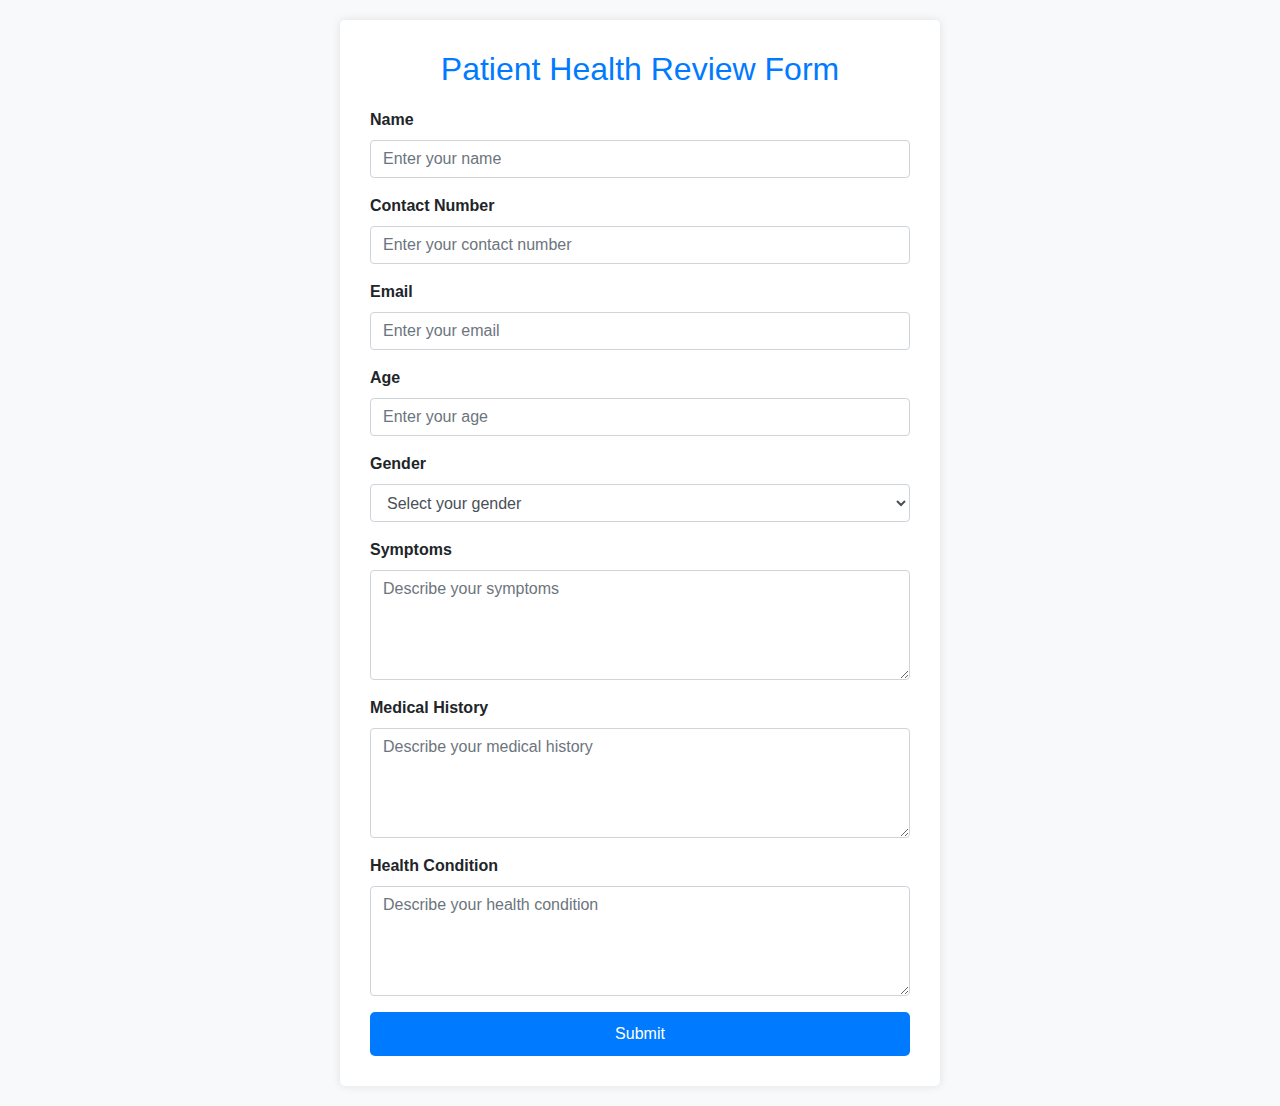
<file: assistantForm.html>
<!DOCTYPE html>
<html lang="en">
<head>
    <meta charset="UTF-8">
    <meta name="viewport" content="width=device-width, initial-scale=1.0">
    <title>Patient Health Review Form</title>
    <link rel="stylesheet" href="https://stackpath.bootstrapcdn.com/bootstrap/4.5.2/css/bootstrap.min.css">
    <style>
        body {
            font-family: Arial, sans-serif;
            background-color: #f8f9fa;
            padding: 20px;
        }
        .review-form {
            background-color: #ffffff;
            border-radius: 5px;
            box-shadow: 0 0 10px rgba(0, 0, 0, 0.1);
            padding: 30px;
            max-width: 600px;
            margin: 0 auto;
        }
        .review-form h2 {
            text-align: center;
            margin-bottom: 20px;
            color: #007bff;
        }
        .form-group label {
            font-weight: bold;
        }
        .btn-submit {
            background-color: #007bff;
            border: none;
            color: #ffffff;
            padding: 10px 20px;
            border-radius: 5px;
            cursor: pointer;
            width: 100%;
        }
        .btn-submit:hover {
            background-color: #0056b3;
        }
    </style>
</head>
<body>
    <div class="review-form">
        <h2>Patient Health Review Form</h2>
        <form id="healthReviewForm" action="confirmationAssistant.html">
            <div class="form-group">
                <label for="patientName">Name</label>
                <input type="text" class="form-control" id="patientName" placeholder="Enter your name" required>
            </div>
            <div class="form-group">
                <label for="patientContact">Contact Number</label>
                <input type="tel" class="form-control" id="patientContact" placeholder="Enter your contact number" required>
            </div>
            <div class="form-group">
                <label for="patientEmail">Email</label>
                <input type="email" class="form-control" id="patientEmail" placeholder="Enter your email" required>
            </div>
            <div class="form-group">
                <label for="patientAge">Age</label>
                <input type="number" class="form-control" id="patientAge" placeholder="Enter your age" required>
            </div>
            <div class="form-group">
                <label for="patientGender">Gender</label>
                <select class="form-control" id="patientGender" required>
                    <option value="" disabled selected>Select your gender</option>
                    <option value="male">Male</option>
                    <option value="female">Female</option>
                    <option value="other">Other</option>
                </select>
            </div>
            <div class="form-group">
                <label for="patientSymptoms">Symptoms</label>
                <textarea class="form-control" id="patientSymptoms" rows="4" placeholder="Describe your symptoms" required></textarea>
            </div>
            <div class="form-group">
                <label for="patientHistory">Medical History</label>
                <textarea class="form-control" id="patientHistory" rows="4" placeholder="Describe your medical history" required></textarea>
            </div>
            <div class="form-group">
                <label for="patientHealthCondition">Health Condition</label>
                <textarea class="form-control" id="patientHealthCondition" rows="4" placeholder="Describe your health condition" required></textarea>
            </div>
            <button type="submit" class="btn-submit">Submit</button>
        </form>
    </div>
</body>
</html>
</file>
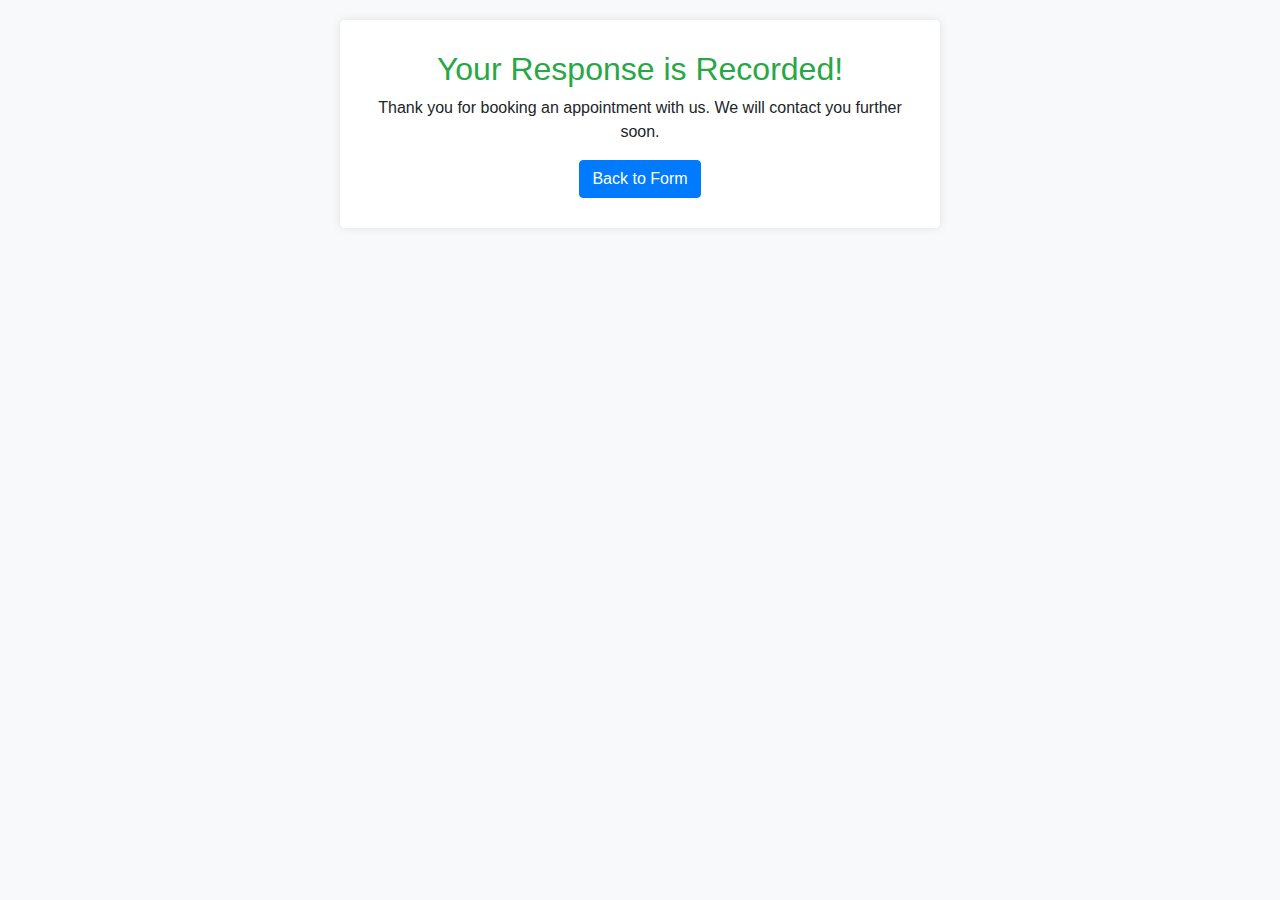
<file: confirmation.html>
<!DOCTYPE html>
<html lang="en">
<head>
    <meta charset="UTF-8">
    <meta name="viewport" content="width=device-width, initial-scale=1.0">
    <title>Confirmation</title>
    <link rel="stylesheet" href="https://stackpath.bootstrapcdn.com/bootstrap/4.5.2/css/bootstrap.min.css">
    <style>
        body {
            font-family: Arial, sans-serif;
            background-color: #f8f9fa;
            padding: 20px;
            text-align: center;
        }
        .confirmation-message {
            background-color: #ffffff;
            border-radius: 5px;
            box-shadow: 0 0 10px rgba(0, 0, 0, 0.1);
            padding: 30px;
            max-width: 600px;
            margin: 0 auto;
        }
        .confirmation-message h2 {
            color: #28a745;
        }
    </style>
</head>
<body>
    <div class="confirmation-message">
        <h2>Your Response is Recorded!</h2>
        <p>Thank you for booking an appointment with us. We will contact you further soon.</p>
        <a href="consultation.html" class="btn btn-primary">Back to Form</a>
    </div>
</body>
</html>
</file>
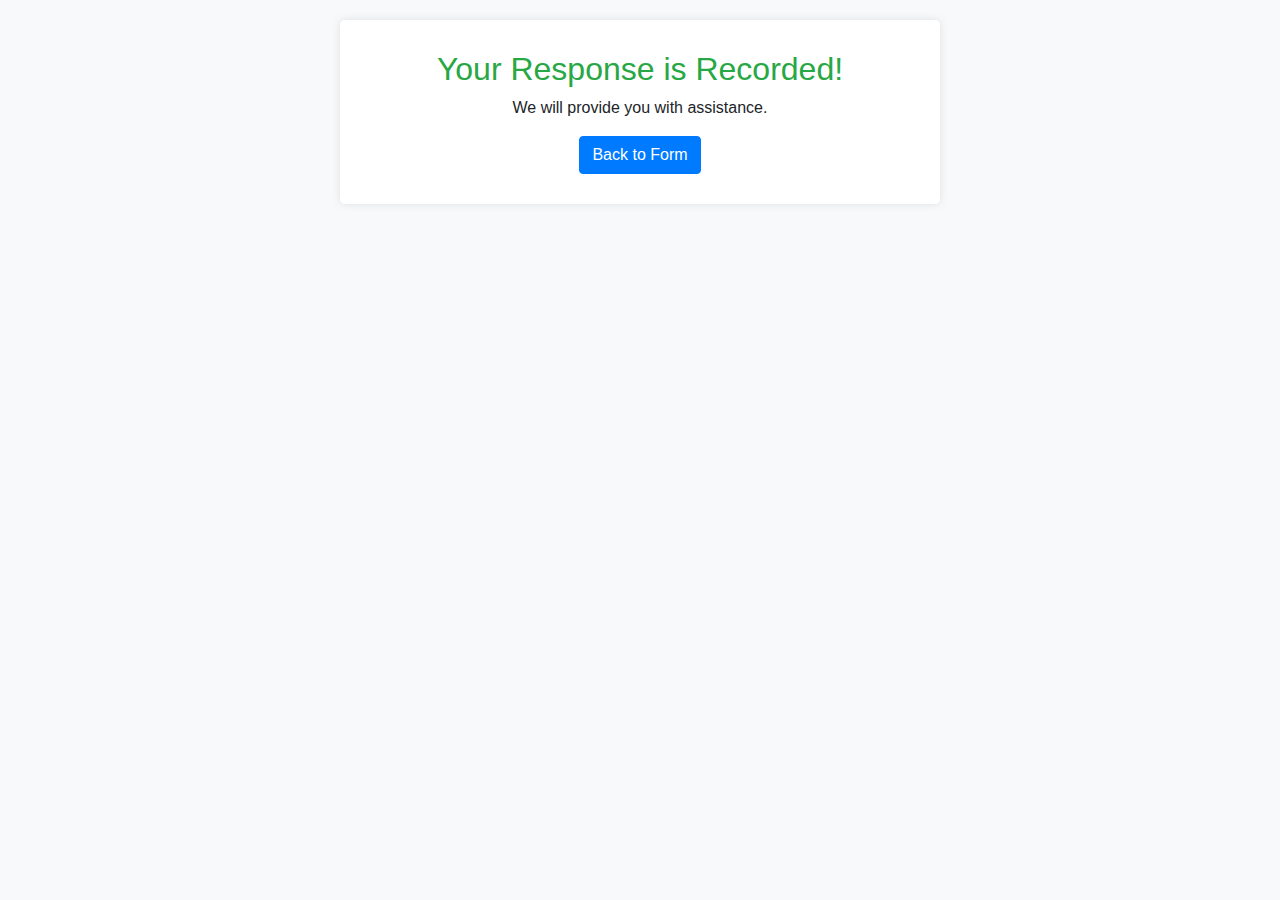
<file: confirmationAssistant.html>
<!DOCTYPE html>
<html lang="en">
<head>
    <meta charset="UTF-8">
    <meta name="viewport" content="width=device-width, initial-scale=1.0">
    <title>Confirmation</title>
    <link rel="stylesheet" href="https://stackpath.bootstrapcdn.com/bootstrap/4.5.2/css/bootstrap.min.css">
    <style>
        body {
            font-family: Arial, sans-serif;
            background-color: #f8f9fa;
            padding: 20px;
            text-align: center;
        }
        .confirmation-message {
            background-color: #ffffff;
            border-radius: 5px;
            box-shadow: 0 0 10px rgba(0, 0, 0, 0.1);
            padding: 30px;
            max-width: 600px;
            margin: 0 auto;
        }
        .confirmation-message h2 {
            color: #28a745;
        }
    </style>
</head>
<body>
    <div class="confirmation-message">
        <h2>Your Response is Recorded!</h2>
        <p>We will provide you with assistance.</p>
        <a href="assistantForm.html" class="btn btn-primary">Back to Form</a>
    </div>
</body>
</html>
</file>
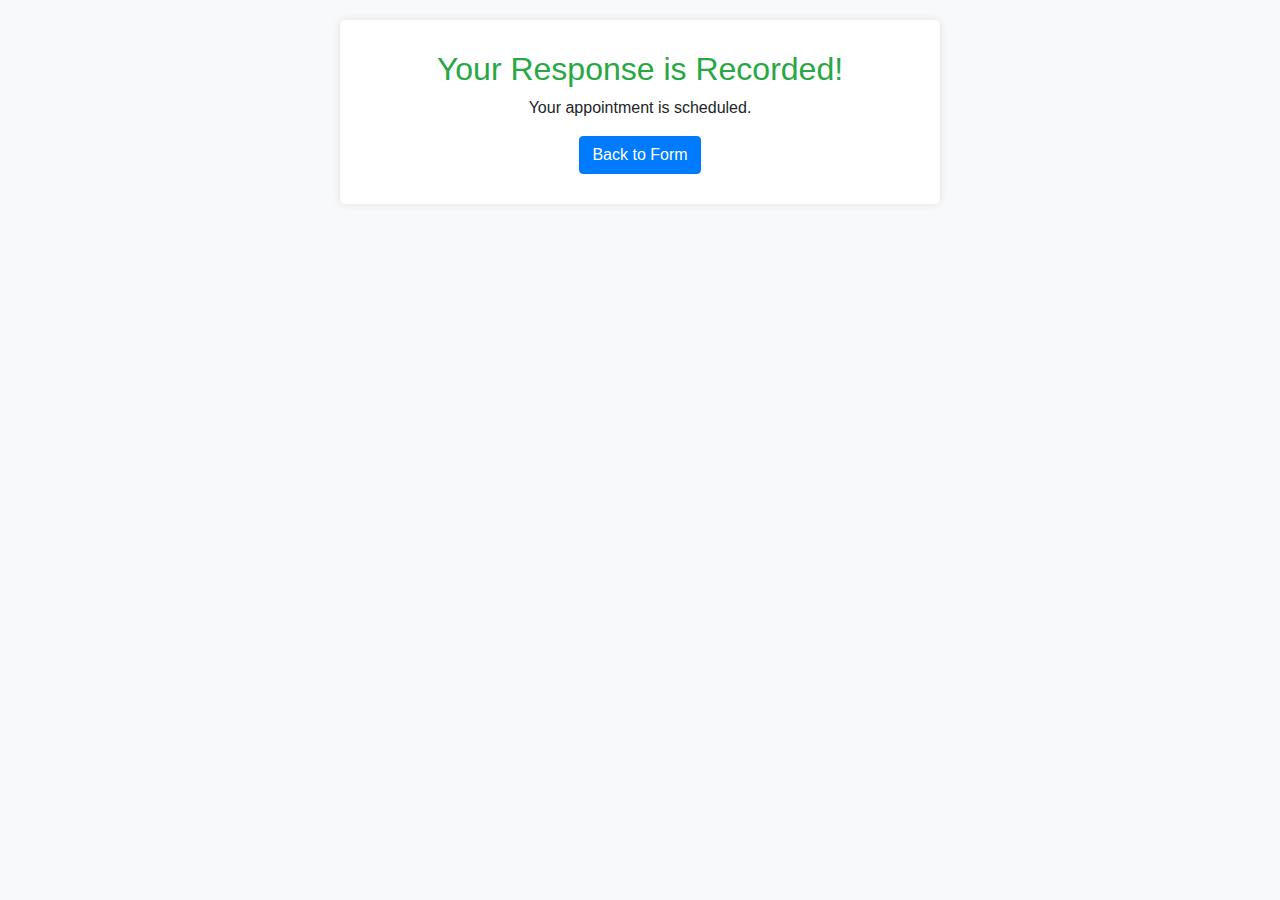
<file: confirmationForhealthCheckup.html>
<!DOCTYPE html>
<html lang="en">
<head>
    <meta charset="UTF-8">
    <meta name="viewport" content="width=device-width, initial-scale=1.0">
    <title>Confirmation</title>
    <link rel="stylesheet" href="https://stackpath.bootstrapcdn.com/bootstrap/4.5.2/css/bootstrap.min.css">
    <style>
        body {
            font-family: Arial, sans-serif;
            background-color: #f8f9fa;
            padding: 20px;
            text-align: center;
        }
        .confirmation-message {
            background-color: #ffffff;
            border-radius: 5px;
            box-shadow: 0 0 10px rgba(0, 0, 0, 0.1);
            padding: 30px;
            max-width: 600px;
            margin: 0 auto;
        }
        .confirmation-message h2 {
            color: #28a745;
        }
    </style>
</head>
<body>
    <div class="confirmation-message">
        <h2>Your Response is Recorded!</h2>
        <p>Your appointment is scheduled.</p>
        <a href="healthCheckup.html" class="btn btn-primary">Back to Form</a>
    </div>
</body>
</html>
</file>
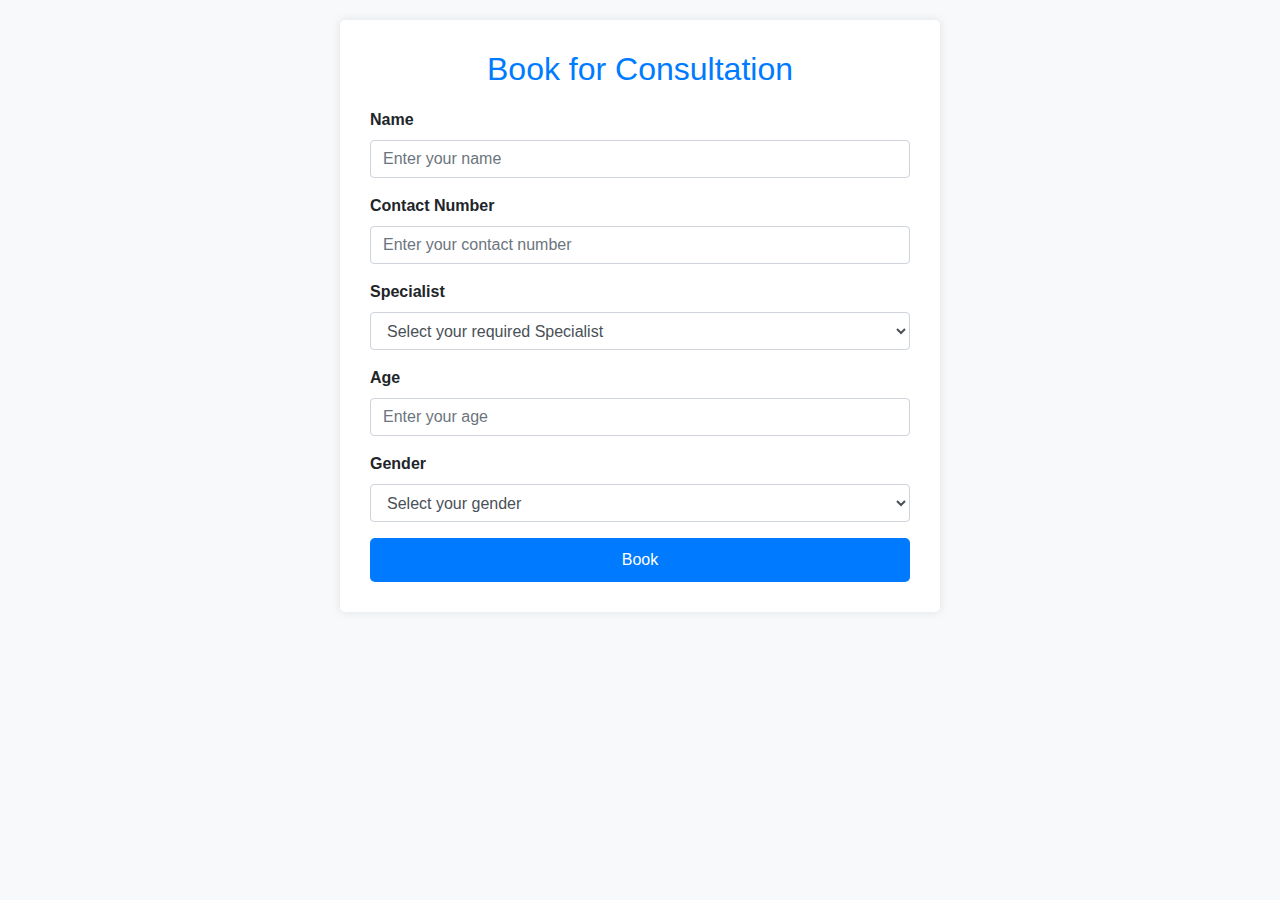
<file: consultation.html>
<!DOCTYPE html>
<html lang="en">
<head>
    <meta charset="UTF-8">
    <meta name="viewport" content="width=device-width, initial-scale=1.0">
    <title>Client Booking Form</title>
    <link rel="stylesheet" href="https://stackpath.bootstrapcdn.com/bootstrap/4.5.2/css/bootstrap.min.css">
    <style>
        body {
            font-family: Arial, sans-serif;
            background-color: #f8f9fa;
            padding: 20px;
        }
        .booking-form {
            background-color: #ffffff;
            border-radius: 5px;
            box-shadow: 0 0 10px rgba(0, 0, 0, 0.1);
            padding: 30px;
            max-width: 600px;
            margin: 0 auto;
        }
        .booking-form h2 {
            text-align: center;
            margin-bottom: 20px;
            color: #007bff;
        }
        .form-group label {
            font-weight: bold;
        }
        .btn-submit {
            background-color: #007bff;
            border: none;
            color: #ffffff;
            padding: 10px 20px;
            border-radius: 5px;
            cursor: pointer;
            width: 100%;
        }
        .btn-submit:hover {
            background-color: #0056b3;
        }
    </style>
</head>
<body>
    <div class="booking-form">
        <h2>Book for Consultation</h2>
        <form action="confirmation.html" name="google-sheet" method="post">
            <div class="form-group">
                <label for="patientName">Name</label>
                <input type="text" class="form-control" id="patientName" name="patientName" placeholder="Enter your name" required>
            </div>
            <div class="form-group">
                <label for="patientContact">Contact Number</label>
                <input type="tel" class="form-control" id="patientContact" name="patientContact" placeholder="Enter your contact number" required>
            </div>
            <div class="form-group">
                
                <div class="form-group">
                    <label for="patientEmail">Specialist</label>
                    <select class="form-control" id="patientGender" required name="patientEmail">
                <option value="" disabled selected>Select your required Specialist</option>
                <option value="Cardiologist">Cardiologist</option>
                <option value="ENT">ENT</option>
                <option value="Gynocologist">Gynocologist</option>
                <option value="General Surgery">General Surgery</option>
                <option value="Neurologist">Neurologist</option>
                <option value="Orthopedic">Orthopedic</option>
                <option value="Gastroenterologist">Gastroenterologist</option>
                <option value="Oncologist">Oncologist</option>
                <option value="Haematologist">Haematologist</option>
                <option value="Dentist">Dentist</option>
                <option value="Others">Others</option>
                    </select>
                </div>
            </div>
            <div class="form-group">
                <label for="patientAge">Age</label>
                <input type="number" class="form-control" id="patientAge" name="patientAge" placeholder="Enter your age" required>
            </div>
            <div class="form-group">
                <label for="patientGender">Gender</label>
                <select class="form-control" name="patientGender" id="patientGender" required>
                    <option value="" disabled selected>Select your gender</option>
                    <option value="male">Male</option>
                    <option value="female">Female</option>
                    <option value="other">Other</option>
                </select>
            </div>
            <button type="submit" class="btn-submit">Book</button>
        </form>
    </div>
    <script>

        const scriptURL = 'https://script.google.com/macros/s/AKfycbyJXy0F4dtvUWJ2Gg6sTFbmkz4kImCVtvTL_i_eL6r5ItBbmz-bL-fI5nHVM6bouTdg/exec'
        const form = document.forms['google-sheet']
      
        // form.addEventListener('submit', e => {
        //   e.preventDefault()
        //   fetch(scriptURL, { method: 'POST', body: new FormData(form)})
        //     // .then(response => confirm("want to submit?"))
        //     .catch(error => console.error('Error!', error.message))
        // })
        form.addEventListener('submit', e => {
            e.preventDefault()
            fetch(scriptURL, { method: 'POST', body: new FormData(form) })

                .then(response => console.log('Success!', response))
                .then(response => window.location.href = "confirmation.html")
                // .then(response => confirm("want to submit?"))
                .catch(error => console.error('Error!', error.message))
    
        })
      </script>
</body>
</html>
</file>
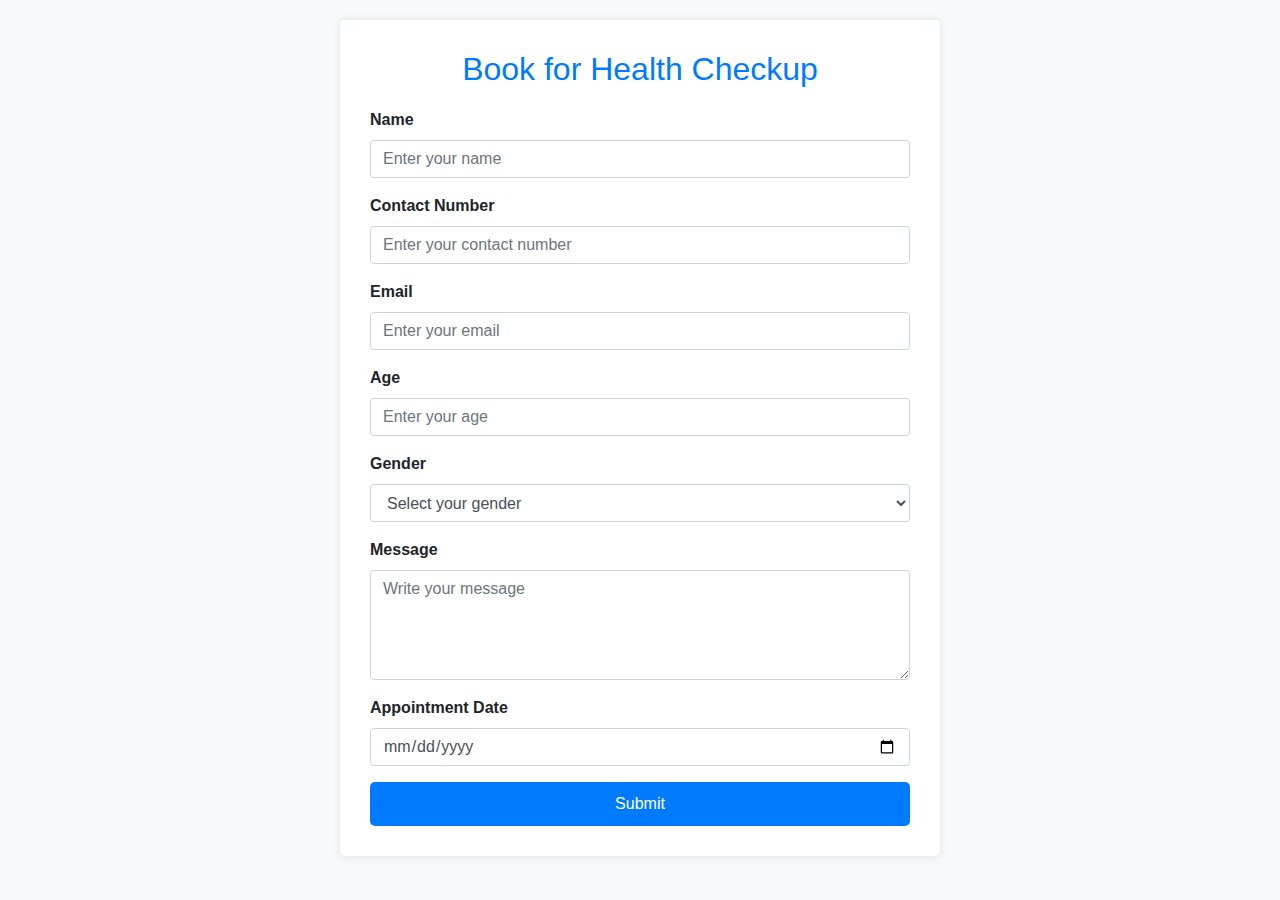
<file: healthCheckup.html>
<!DOCTYPE html>
<html lang="en">
<head>
    <meta charset="UTF-8">
    <meta name="viewport" content="width=device-width, initial-scale=1.0">
    <title>Client Booking Form</title>
    <link rel="stylesheet" href="https://stackpath.bootstrapcdn.com/bootstrap/4.5.2/css/bootstrap.min.css">
    <style>
        body {
            font-family: Arial, sans-serif;
            background-color: #f8f9fa;
            padding: 20px;
        }
        .booking-form {
            background-color: #ffffff;
            border-radius: 5px;
            box-shadow: 0 0 10px rgba(0, 0, 0, 0.1);
            padding: 30px;
            max-width: 600px;
            margin: 0 auto;
        }
        .booking-form h2 {
            text-align: center;
            margin-bottom: 20px;
            color: #007bff;
        }
        .form-group label {
            font-weight: bold;
        }
        .btn-submit {
            background-color: #007bff;
            border: none;
            color: #ffffff;
            padding: 10px 20px;
            border-radius: 5px;
            cursor: pointer;
            width: 100%;
        }
        .btn-submit:hover {
            background-color: #0056b3;
        }
    </style>
</head>
<body>
    <div class="booking-form">
        <h2>Book for Health Checkup</h2>
        <form method="post" action="../Healthcare-Prototype-main/confirmation.html"  name="google-sheet" >
            <div class="form-group">
                <label for="patientName">Name</label>
                <input type="text" class="form-control" name="patientName" id="patientName" placeholder="Enter your name" required>
            </div>
            <div class="form-group">
                <label for="patientContact">Contact Number</label>
                <input type="tel" class="form-control" id="patientContact" name="patientContact" placeholder="Enter your contact number" required>
            </div>
            <div class="form-group">
                <label for="patientEmail">Email</label>
                <input type="email" class="form-control" name="patientEmail" id="patientEmail" placeholder="Enter your email" required>
            </div>
            <div class="form-group">
                <label for="patientAge">Age</label>
                <input type="number" class="form-control" name="patientAge" id="patientAge" placeholder="Enter your age" required>
            </div>
            <div class="form-group">
                <label for="patientGender">Gender</label>
                <select class="form-control" name="patientGender" id="patientGender" required>
                    <option value="" disabled selected>Select your gender</option>
                    <option value="male">Male</option>
                    <option value="female">Female</option>
                    <option value="other">Other</option>
                </select>
            </div>
            <div class="form-group">
                <label for="patientMessage">Message</label>
                <textarea class="form-control" name="patientMessage" id="patientMessage" rows="4" placeholder="Write your message"></textarea>
            </div>
            <div class="form-group">
                <label for="appointmentDate">Appointment Date</label>
                <input type="date" class="form-control" name="appointmentDate" id="appointmentDate" required>
            </div>

            <button type="submit" href="../Healthcare-Prototype-main/confirmation.html" class="btn-submit" name="submit">Submit</button>
        </form>
    </div>
    <script>

        const scriptURL = 'https://script.google.com/macros/s/AKfycbxcbj6t8wHYtkQu2nOGbYc2A1TAqIe9vmdpbNtsuzMNb9bKU0UcGn7AL41Ctn6OU73_/exec'
        const form = document.forms['google-sheet']
      
        // form.addEventListener('submit', e => {
        //   e.preventDefault()
        //   fetch(scriptURL, { method: 'POST', body: new FormData(form)})
        //     // .then(response => confirm("want to submit?"))
        //     .catch(error => console.error('Error!', error.message))
        // })
        form.addEventListener('submit', e => {
            e.preventDefault()
            fetch(scriptURL, { method: 'POST', body: new FormData(form) })

                .then(response => console.log('Success!', response))
                .then(response => window.location.href = "confirmationForhealthCheckup.html")
                // .then(response => confirm("want to submit?"))
                .catch(error => console.error('Error!', error.message))
    
        })
      </script>
</body>
</html>
</file>
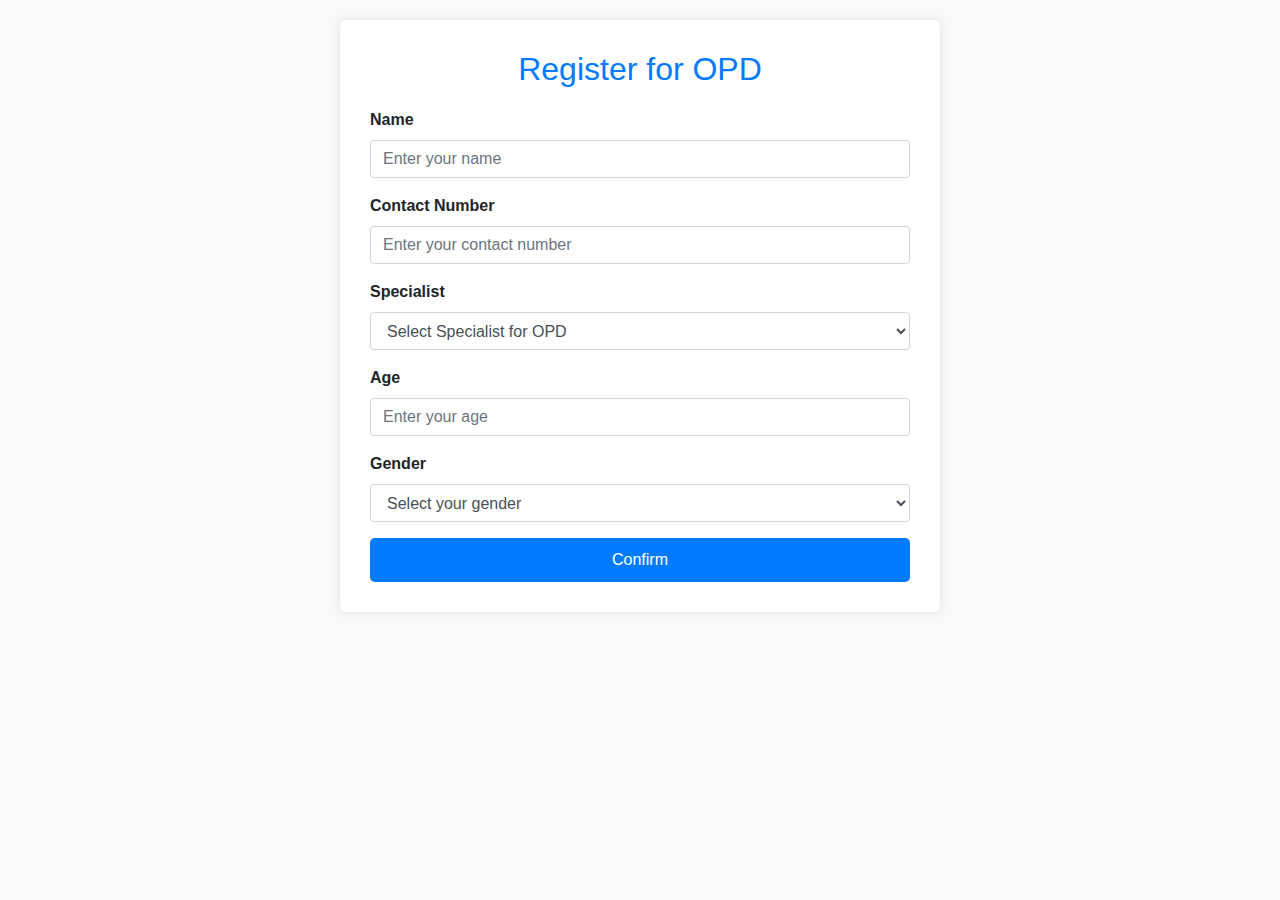
<file: opd.html>
<!DOCTYPE html>
<html lang="en">
<head>
    <meta charset="UTF-8">
    <meta name="viewport" content="width=device-width, initial-scale=1.0">
    <title>Client Booking Form</title>
    <link rel="stylesheet" href="https://stackpath.bootstrapcdn.com/bootstrap/4.5.2/css/bootstrap.min.css">
    <style>
        body {
            font-family: Arial, sans-serif;
            background-color: #f8f9fa;
            padding: 20px;
        }
        .booking-form {
            background-color: #ffffff;
            border-radius: 5px;
            box-shadow: 0 0 10px rgba(0, 0, 0, 0.1);
            padding: 30px;
            max-width: 600px;
            margin: 0 auto;
        }
        .booking-form h2 {
            text-align: center;
            margin-bottom: 20px;
            color: #007bff;
        }
        .form-group label {
            font-weight: bold;
        }
        .btn-submit {
            background-color: #007bff;
            border: none;
            color: #ffffff;
            padding: 10px 20px;
            border-radius: 5px;
            cursor: pointer;
            width: 100%;
        }
        .btn-submit:hover {
            background-color: #0056b3;
        }
    </style>
</head>
<body>
    <div class="booking-form">
        <h2>Register for OPD</h2>
        <form action="opdconfirmation.html">
            <div class="form-group">
                <label for="patientName">Name</label>
                <input type="text" class="form-control" id="patientName" placeholder="Enter your name" required>
            </div>
            <div class="form-group">
                <label for="patientContact">Contact Number</label>
                <input type="tel" class="form-control" id="patientContact" placeholder="Enter your contact number" required>
            </div>
            <div class="form-group">
                
                <div class="form-group">
                    <label for="patientEmail">Specialist</label>
                    <select class="form-control" id="patientGender" required>
                <option value="" disabled selected>Select Specialist for OPD</option>
                <option value="Cardiologist">Cardiologist</option>
                <option value="ENT">ENT</option>
                <option value="Gynocologist">Gynocologist</option>
                <option value="General Surgery">General Surgery</option>
                <option value="Neurologist">Neurologist</option>
                <option value="Orthopedic">Orthopedic</option>
                <option value="Gastroenterologist">Gastroenterologist</option>
                <option value="Oncologist">Oncologist</option>
                <option value="Haematologist">Haematologist</option>
                <option value="Dentist">Dentist</option>
                <option value="Others">Others</option>
                    </select>
                </div>
            </div>
            <div class="form-group">
                <label for="patientAge">Age</label>
                <input type="number" class="form-control" id="patientAge" placeholder="Enter your age" required>
            </div>
            <div class="form-group">
                <label for="patientGender">Gender</label>
                <select class="form-control" id="patientGender" required>
                    <option value="" disabled selected>Select your gender</option>
                    <option value="male">Male</option>
                    <option value="female">Female</option>
                    <option value="other">Other</option>
                </select>
            </div>
            <button type="submit" class="btn-submit">Confirm</button>
        </form>
    </div>
</body>
</html>
</file>
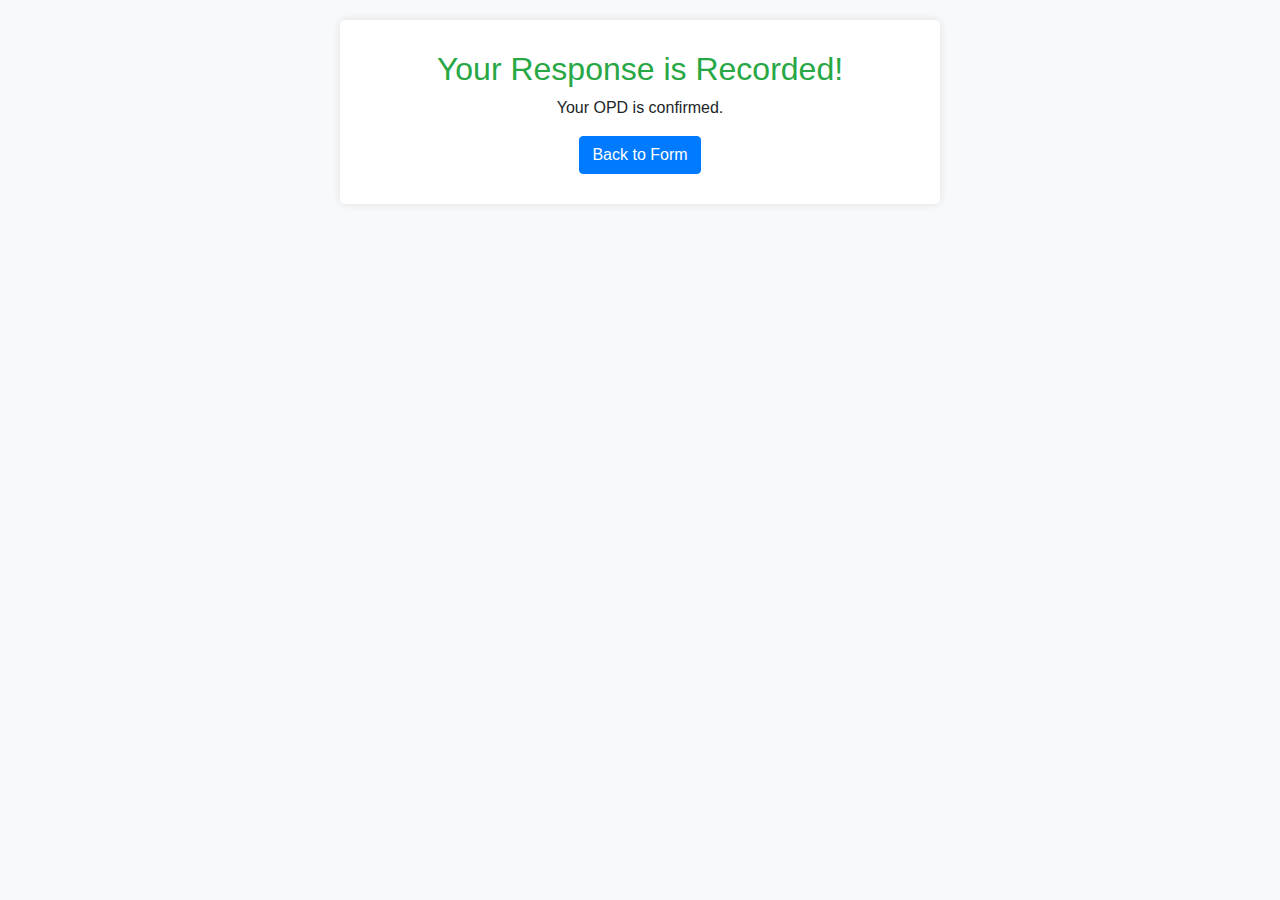
<file: opdconfirmation.html>
<!DOCTYPE html>
<html lang="en">
<head>
    <meta charset="UTF-8">
    <meta name="viewport" content="width=device-width, initial-scale=1.0">
    <title>Confirmation</title>
    <link rel="stylesheet" href="https://stackpath.bootstrapcdn.com/bootstrap/4.5.2/css/bootstrap.min.css">
    <style>
        body {
            font-family: Arial, sans-serif;
            background-color: #f8f9fa;
            padding: 20px;
            text-align: center;
        }
        .confirmation-message {
            background-color: #ffffff;
            border-radius: 5px;
            box-shadow: 0 0 10px rgba(0, 0, 0, 0.1);
            padding: 30px;
            max-width: 600px;
            margin: 0 auto;
        }
        .confirmation-message h2 {
            color: #28a745;
        }
    </style>
</head>
<body>
    <div class="confirmation-message">
        <h2>Your Response is Recorded!</h2>
        <p>Your OPD is confirmed.</p>
        <a href="opd.html" class="btn btn-primary">Back to Form</a>
    </div>
</body>
</html>
</file>
